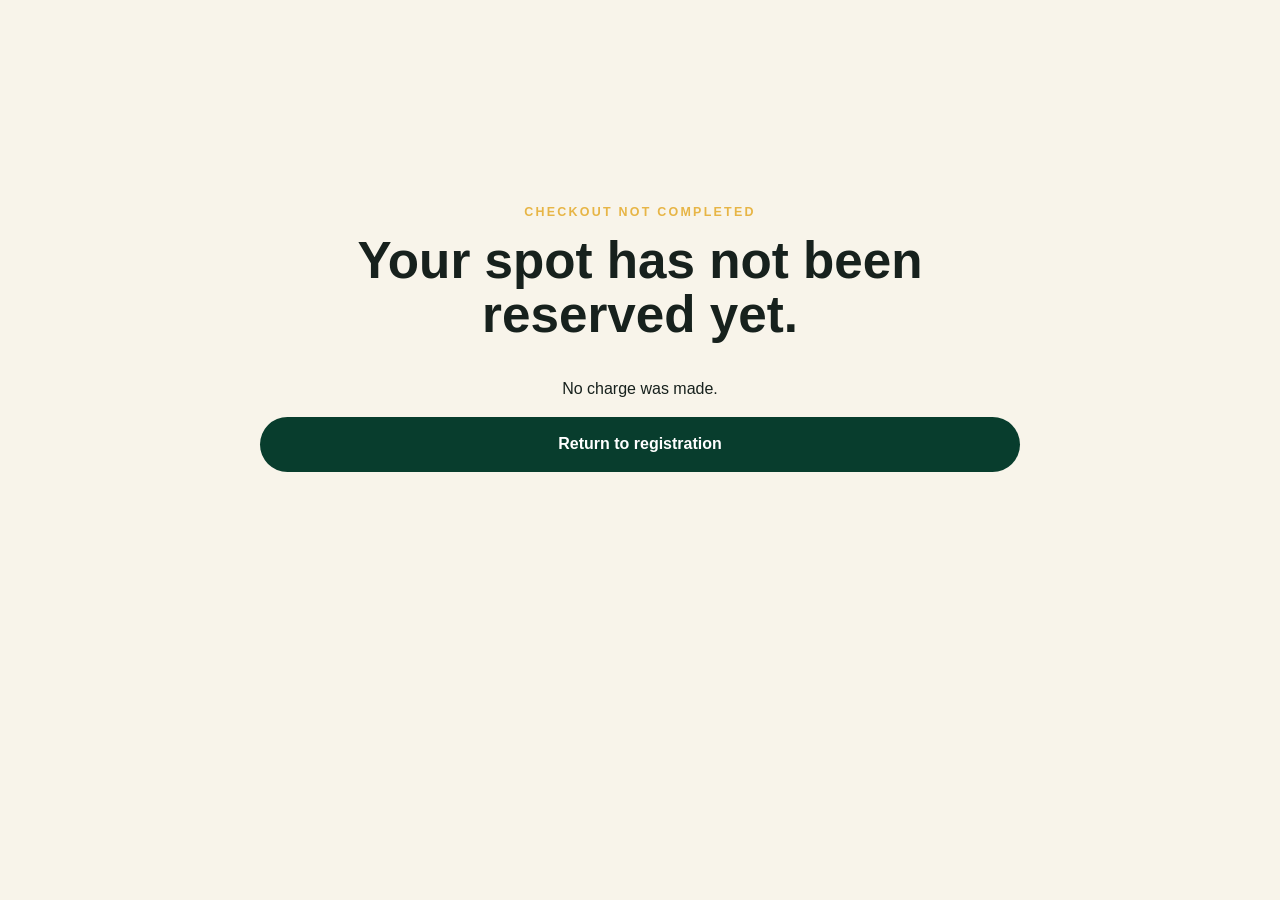
<file: cancel.html>
<!doctype html><html lang="en"><head><meta charset="utf-8"><meta name="viewport" content="width=device-width,initial-scale=1"><title>Checkout canceled</title><link rel="stylesheet" href="styles.css"></head><body><main class="section" style="max-width:760px;text-align:center;min-height:75vh;display:grid;place-content:center"><p class="eyebrow">Checkout not completed</p><h2>Your spot has not been reserved yet.</h2><p>No charge was made.</p><a class="button button--green" href="/#register">Return to registration</a></main></body></html>
</file>
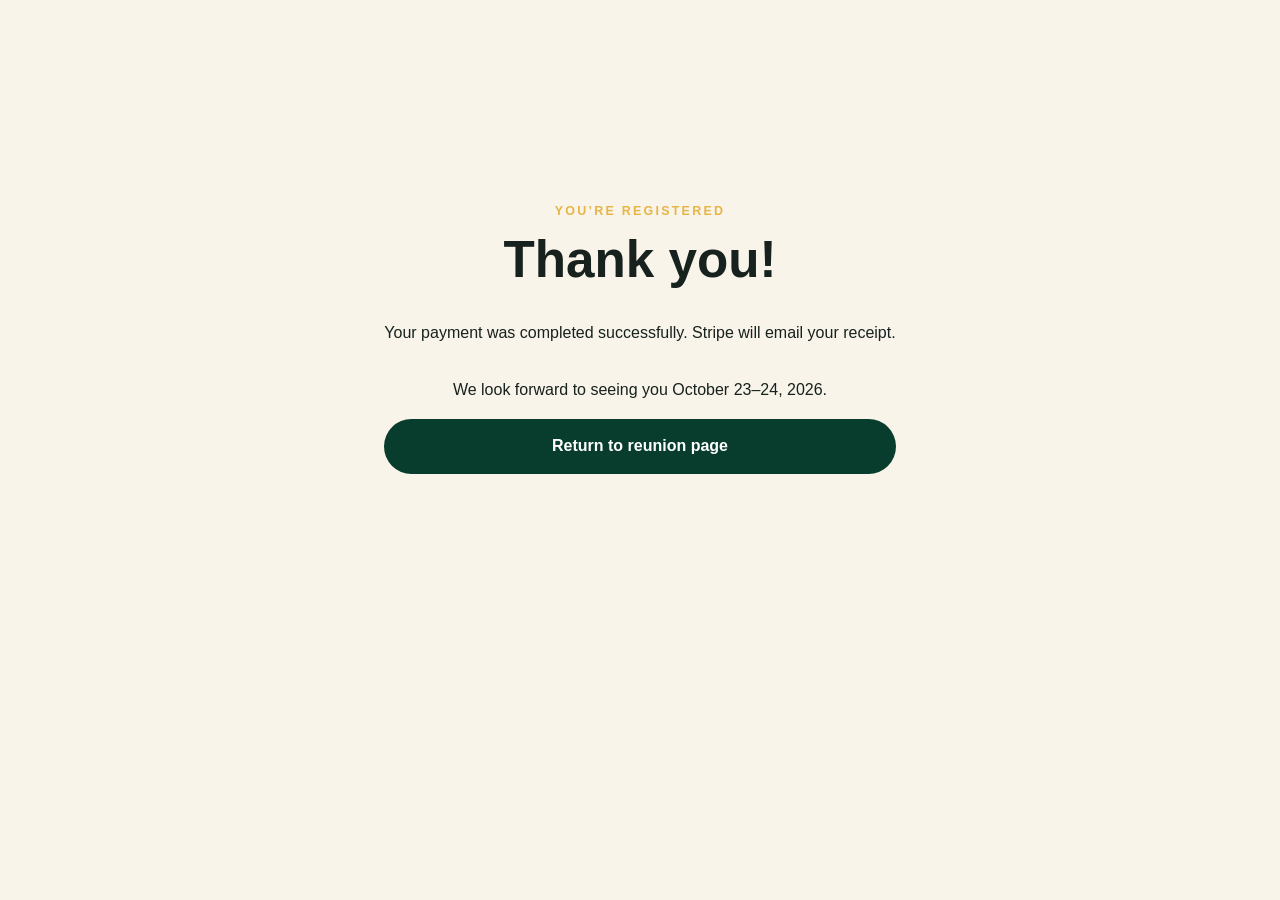
<file: success.html>
<!doctype html><html lang="en"><head><meta charset="utf-8"><meta name="viewport" content="width=device-width,initial-scale=1"><title>Registration received</title><link rel="stylesheet" href="styles.css"></head><body><main class="section" style="max-width:760px;text-align:center;min-height:75vh;display:grid;place-content:center"><p class="eyebrow">You’re registered</p><h2>Thank you!</h2><p>Your payment was completed successfully. Stripe will email your receipt.</p><p>We look forward to seeing you October 23–24, 2026.</p><a class="button button--green" href="/">Return to reunion page</a></main></body></html>
</file>
<file: styles.css>
:root {
  --green: #083d2d;
  --green-2: #145943;
  --green-3: #e8f0ec;
  --gold: #e7b546;
  --gold-light: #f8e3a8;
  --cream: #f8f4ea;
  --ink: #17211d;
  --muted: #66716c;
  --white: #fff;
  --shadow: 0 18px 50px rgba(8, 61, 45, .12);
}

* { box-sizing: border-box; }
html { scroll-behavior: smooth; }
body { margin: 0; font-family: Arial, Helvetica, sans-serif; color: var(--ink); background: var(--cream); line-height: 1.55; }
a { color: var(--green-2); }

.nav {
  position: absolute; inset: 0 0 auto 0; z-index: 2;
  width: min(1120px, calc(100% - 36px)); margin: 0 auto;
  padding: 24px 0; display: flex; align-items: center; justify-content: space-between;
}
.brand { color: white; text-decoration: none; font-weight: 900; letter-spacing: .08em; }
.nav__links { display: flex; gap: 24px; align-items: center; }
.nav__links a { color: white; text-decoration: none; font-weight: 700; font-size: .94rem; }
.nav__button { border: 1px solid rgba(255,255,255,.45); padding: 9px 16px; border-radius: 999px; }

.hero {
  min-height: 520px; position: relative; display: grid; place-items: center; text-align: center; color: white;
  background:
    linear-gradient(115deg, rgba(3,31,22,.95), rgba(8,61,45,.78)),
    url("assets/cdo-hero.jpg") center 38% / cover no-repeat;
  padding: 92px 20px 58px; overflow: hidden;
}
.hero::before, .hero::after { content: ""; position: absolute; border-radius: 50%; border: 1px solid rgba(231,181,70,.18); }
.hero::before { width: 520px; height: 520px; right: -190px; top: -220px; }
.hero::after { width: 360px; height: 360px; left: -170px; bottom: -170px; }
.hero__content { max-width: 920px; position: relative; z-index: 1; }
.hero__emblem {
  width: 92px; height: 92px; object-fit: cover; border-radius: 50%;
  margin-bottom: 15px; background: white; border: 4px solid rgba(255,255,255,.92);
  box-shadow: 0 12px 32px rgba(0,0,0,.28);
}
.eyebrow { text-transform: uppercase; letter-spacing: .18em; font-size: .78rem; font-weight: 900; color: var(--gold); margin: 0 0 12px; }
h1 { font-size: clamp(2.85rem, 7vw, 5.7rem); line-height: .91; margin: 0; text-transform: uppercase; letter-spacing: -.055em; text-shadow: 0 3px 20px rgba(0,0,0,.34); }
h1 span { color: var(--gold); }
.hero__date { font-size: 1.1rem; margin: 22px 0 25px; }
.hero__actions { display: flex; justify-content: center; gap: 14px; flex-wrap: wrap; }

.button { display: inline-block; border: 0; border-radius: 999px; padding: 15px 24px; font-weight: 900; text-decoration: none; cursor: pointer; font-size: 1rem; transition: transform .18s ease, box-shadow .18s ease; }
.button:hover { transform: translateY(-2px); }
.button--gold { background: var(--gold); color: #17251e; box-shadow: 0 10px 28px rgba(0,0,0,.18); }
.button--green { background: var(--green); color: white; }
.button--outline { color: white; border: 1px solid rgba(255,255,255,.55); }

.countdown { background: var(--white); box-shadow: 0 14px 45px rgba(8,61,45,.1); }
.countdown__inner { width: min(1060px, calc(100% - 36px)); margin: 0 auto; padding: 25px 0; display: grid; grid-template-columns: 1fr 1.5fr; align-items: center; gap: 30px; }
.countdown h2 { font-size: 1.7rem; margin: 0; }
.countdown__grid { display: grid; grid-template-columns: repeat(4,1fr); gap: 12px; }
.countdown__grid div { background: var(--green-3); border-radius: 13px; padding: 13px 10px; text-align: center; }
.countdown__grid strong { display: block; color: var(--green); font-size: clamp(1.7rem,4vw,2.6rem); line-height: 1; }
.countdown__grid span { color: var(--muted); font-size: .78rem; text-transform: uppercase; letter-spacing: .1em; font-weight: 800; }

.section { width: min(1060px, calc(100% - 36px)); margin: 0 auto; padding: 52px 0; }
.intro { max-width: 900px; display: grid; grid-template-columns: auto 1fr; gap: 34px; align-items: center; }
.intro__year { color: transparent; font-size: clamp(4.8rem, 11vw, 8rem); font-weight: 900; line-height: .8; letter-spacing: -.08em; -webkit-text-stroke: 2px rgba(8,61,45,.17); }
.intro__copy p:last-child { margin-bottom: 0; color: var(--muted); font-size: 1.04rem; }
h2 { font-size: clamp(2.1rem, 4vw, 3.3rem); line-height: 1.06; margin: 0 0 18px; }
.section-heading { margin-bottom: 22px; }
.schedule { display: grid; gap: 20px; grid-template-columns: .82fr 1.18fr; align-items: start; }
.card { background: white; border-radius: 20px; padding: 25px; box-shadow: var(--shadow); display: flex; gap: 20px; }
.card--featured { border: 3px solid var(--gold); }
.date-badge { min-width: 82px; text-align: center; color: var(--green); }
.date-badge strong { display: block; font-size: 1.6rem; }
.date-badge span { font-weight: 900; font-size: .85rem; }
.card h3 { margin: 0 0 12px; font-size: 1.55rem; line-height: 1.15; }
.card h4 { margin: 1px 0 5px; font-size: 1.05rem; }
.event-item { padding: 12px 0; border-top: 1px solid #e4e9e6; }
.event-item p:last-child { margin: 5px 0 0; }
.event-time { color: var(--green-2); font-weight: 900; margin: 0; }
.muted { color: var(--muted); font-size: .92rem; }
.note { background: #f4f6f4; border-radius: 10px; padding: 12px; font-size: .9rem; color: var(--muted); }
.featured-label { color: var(--gold); text-transform: uppercase; letter-spacing: .13em; font-weight: 900; font-size: .76rem; margin: 0 0 6px; }
.price-block { display: flex; align-items: baseline; gap: 8px; margin: 16px 0 22px; color: var(--green); }
.price-block strong { font-size: 2.6rem; line-height: 1; }
.price-block span { color: var(--muted); font-weight: 700; }

.details { background: var(--green); color: white; }
.details__inner { width: min(1060px, calc(100% - 36px)); margin: 0 auto; padding: 50px 0; display: grid; grid-template-columns: .9fr 1.1fr; gap: 42px; align-items: start; }
.details a { color: #ffe29a; }
.details__list { margin: 0; padding: 0; list-style: none; display: grid; gap: 14px; }
.details__list li { padding: 14px 16px; background: rgba(255,255,255,.08); border: 1px solid rgba(255,255,255,.1); border-radius: 12px; }

.faq__grid { display: grid; grid-template-columns: repeat(2,1fr); gap: 18px; }
.faq article { background: white; border-radius: 16px; padding: 20px; box-shadow: var(--shadow); }
.faq h3 { margin: 0 0 8px; color: var(--green); }
.faq p { margin: 0; color: var(--muted); }

.register { max-width: 900px; }
.form-heading { text-align: center; margin-bottom: 22px; }
form { background: white; padding: 30px; border-radius: 20px; box-shadow: var(--shadow); }
.grid { display: grid; grid-template-columns: repeat(2,1fr); gap: 18px; }
label, legend { font-weight: 800; font-size: .95rem; }
input, select, textarea { display: block; width: 100%; margin-top: 7px; border: 1px solid #cbd4cf; border-radius: 11px; padding: 13px 14px; font: inherit; background: white; }
input:focus, select:focus, textarea:focus { outline: 3px solid rgba(231,181,70,.25); border-color: var(--gold); }
textarea { resize: vertical; }
.full { display: block; margin-top: 18px; }
fieldset { margin: 22px 0; border: 1px solid #d7ddd9; border-radius: 14px; padding: 18px; }
.fieldset-note { margin: 2px 0 12px; color: var(--muted); font-size: .9rem; }
.check { display: flex; align-items: flex-start; gap: 10px; margin: 10px 0; font-weight: 500; }
.check input { width: auto; margin: 4px 0 0; }
.policy { margin-top: 22px; }
.checkout-row { display: flex; justify-content: space-between; align-items: center; gap: 24px; margin-top: 28px; border-top: 1px solid #e2e7e4; padding-top: 24px; }
.checkout-row span { display: block; color: var(--muted); }
.checkout-row strong { font-size: 2rem; color: var(--green); }
.secure-note { margin: 15px 0 0; text-align: center; color: var(--muted); font-size: .84rem; }
.form-message { min-height: 24px; color: #9b2c2c; }
.hidden { display: none; }

footer { text-align: center; background: #052d21; color: white; padding: 28px 20px; }
footer p { margin: 5px; }
footer a { color: #ffe29a; }

@media (max-width: 780px) {
  .nav__links > a:not(.nav__button) { display: none; }
  .hero { min-height: 510px; }
  .countdown__inner, .details__inner { grid-template-columns: 1fr; }
  .schedule, .grid, .faq__grid, .intro { grid-template-columns: 1fr; }
  .intro { gap: 10px; }
  .intro__year { font-size: 4.8rem; }
  .card { flex-direction: column; }
  .date-badge { text-align: left; }
  form { padding: 23px; }
  .checkout-row { align-items: stretch; flex-direction: column; }
  .button--green { width: 100%; text-align: center; }
}

@media (max-width: 480px) {
  .countdown__grid { gap: 7px; }
  .countdown__grid div { padding: 13px 5px; }
  .countdown__grid span { font-size: .65rem; }
  .hero__actions .button { width: 100%; }
}
</file>
